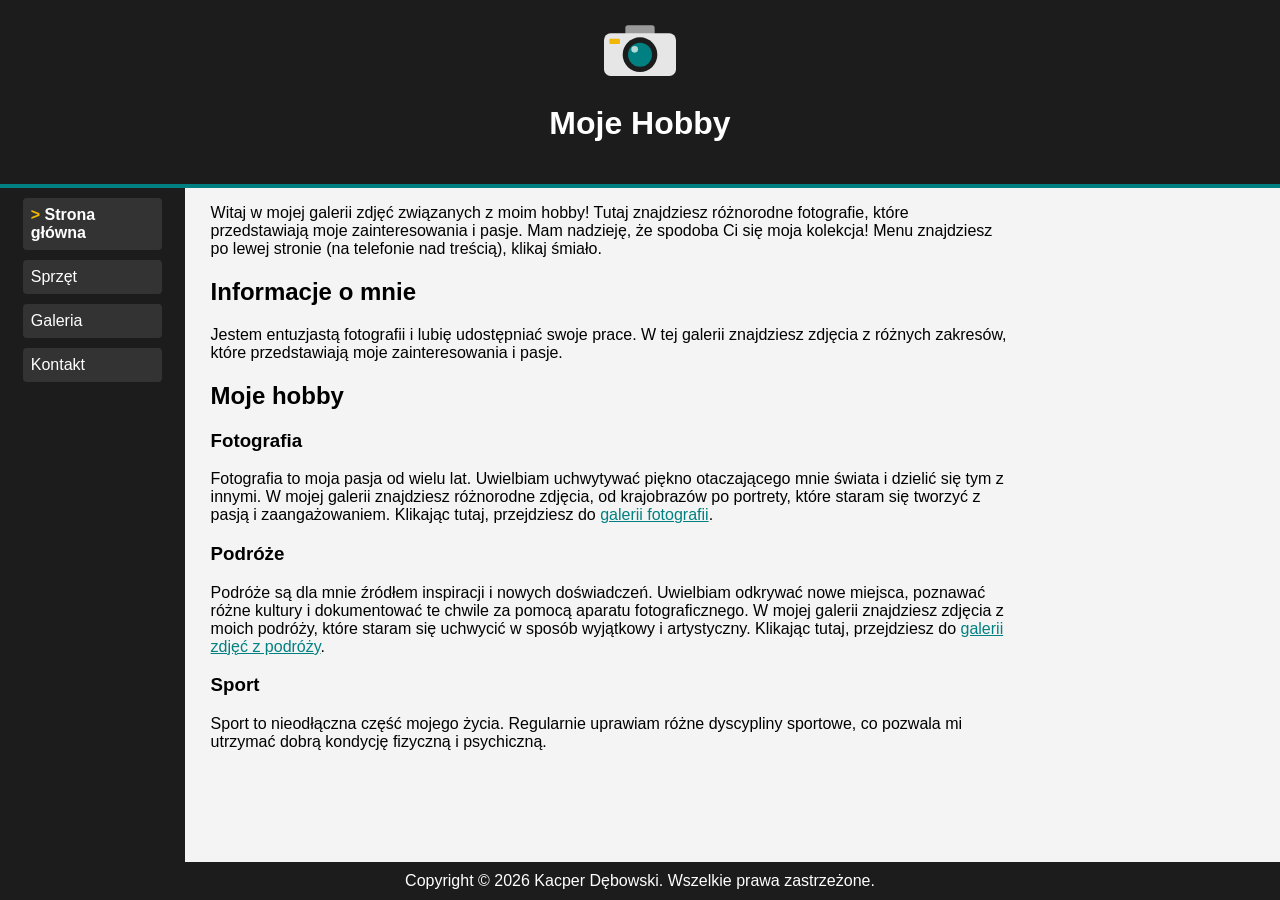
<file: index.html>
<!DOCTYPE html>
<html lang="pl">
<head>
    <meta charset="UTF-8">
    <meta name="viewport" content="width=device-width, initial-scale=1.0">
    <title>Moje Hobby - Główna</title>
    <link rel="stylesheet" href="styles.css">
</head> 
<body>
  <header id="top">
    <svg class="logo" width="80" height="60" viewBox="0 0 120 90" role="img" aria-label="Aparat fotograficzny">
        <rect x="38" y="8" width="44" height="16" rx="4" fill="#9a9a9a"/>
        <rect x="6" y="20" width="108" height="64" rx="10" fill="#e6e6e6"/>
        <rect class="flash" x="14" y="28" width="16" height="8" rx="2" fill="#f2b705"/>
        <circle cx="60" cy="52" r="26" fill="#1c1c1c"/>
        <circle cx="60" cy="52" r="18" fill="teal"/>
        <circle cx="52" cy="44" r="5" fill="#fff" opacity="0.7"/>
    </svg>
    <h1>Moje Hobby</h1>
</header>
  <div class="container">
    <nav>
        <ul>
            <li><a class="active" href="index.html">Strona główna</a></li>
            <li class="dropdown">
                <a href="sprzet.html">Sprzęt</a>
                <ul class="submenu">
                    <li><a href="sprzet.html#aparaty">Aparaty</a></li>
                    <li><a href="sprzet.html#obiektywy">Obiektywy</a></li>
                </ul>
            </li>
            <li><a href="galeria.html">Galeria</a></li>
            <li><a href="kontakt.html">Kontakt</a></li>
        </ul>
    </nav>
    <main class="srodkowy">
        <p>Witaj w mojej galerii zdjęć związanych z moim hobby! Tutaj znajdziesz różnorodne fotografie, które przedstawiają moje zainteresowania i pasje. Mam nadzieję, że spodoba Ci się moja kolekcja! Menu znajdziesz po lewej stronie (na telefonie nad treścią), klikaj śmiało.</p>
        <h2>Informacje o mnie</h2>
        <p>Jestem entuzjastą fotografii i lubię udostępniać swoje prace. W tej galerii znajdziesz zdjęcia z różnych zakresów, które przedstawiają moje zainteresowania i pasje.</p>
        <h2>Moje hobby</h2>
        <h3>Fotografia</h3>
        <p>Fotografia to moja pasja od wielu lat. Uwielbiam uchwytywać piękno otaczającego mnie świata i dzielić się tym z innymi. W mojej galerii znajdziesz różnorodne zdjęcia, od krajobrazów po portrety, które staram się tworzyć z pasją i zaangażowaniem. Klikając tutaj, przejdziesz do <a href="galeria.html">galerii fotografii</a>.</p>
        <h3>Podróże</h3>
        <p>Podróże są dla mnie źródłem inspiracji i nowych doświadczeń. Uwielbiam odkrywać nowe miejsca, poznawać różne kultury i dokumentować te chwile za pomocą aparatu fotograficznego. W mojej galerii znajdziesz zdjęcia z moich podróży, które staram się uchwycić w sposób wyjątkowy i artystyczny. Klikając tutaj, przejdziesz do <a href="galeria.html">galerii zdjęć z podróży</a>.</p>
        <h3>Sport</h3>
        <p>Sport to nieodłączna część mojego życia. Regularnie uprawiam różne dyscypliny sportowe, co pozwala mi utrzymać dobrą kondycję fizyczną i psychiczną.</p>
  </main>
  </div>
  <footer>Copyright &copy; 2026 Kacper Dębowski. Wszelkie prawa zastrzeżone.</footer>
</body>
</html>
</file>
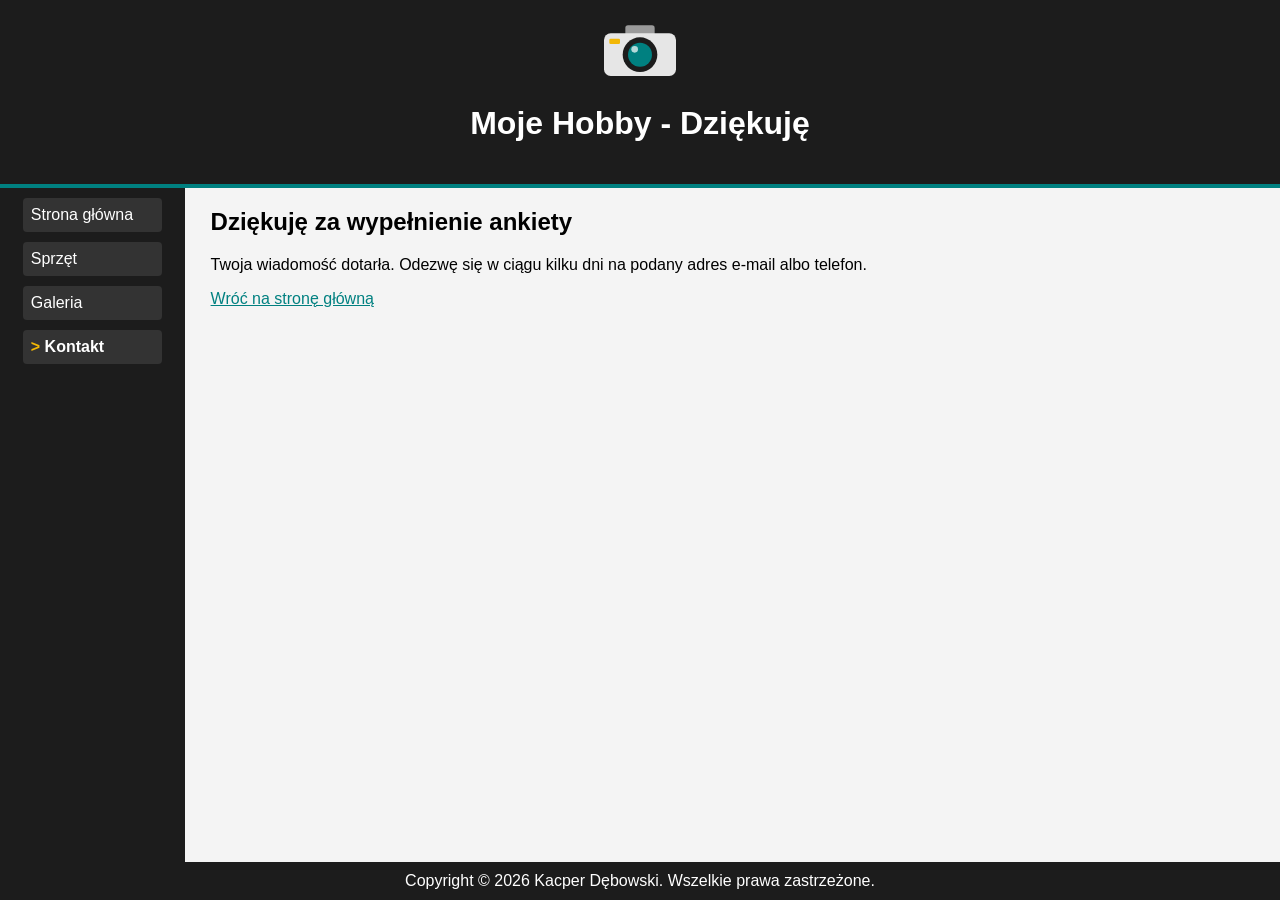
<file: dziekuje.html>
<!DOCTYPE html>
<html lang="pl">
<head>
    <meta charset="UTF-8">
    <meta name="viewport" content="width=device-width, initial-scale=1.0">
    <title>Moje Hobby - Dziękuję</title>
    <link rel="stylesheet" href="styles.css">
</head>
<body>
  <header id="top">
    <svg class="logo" width="80" height="60" viewBox="0 0 120 90" role="img" aria-label="Aparat fotograficzny">
        <rect x="38" y="8" width="44" height="16" rx="4" fill="#9a9a9a"/>
        <rect x="6" y="20" width="108" height="64" rx="10" fill="#e6e6e6"/>
        <rect class="flash" x="14" y="28" width="16" height="8" rx="2" fill="#f2b705"/>
        <circle cx="60" cy="52" r="26" fill="#1c1c1c"/>
        <circle cx="60" cy="52" r="18" fill="teal"/>
        <circle cx="52" cy="44" r="5" fill="#fff" opacity="0.7"/>
    </svg>
    <h1>Moje Hobby - Dziękuję</h1>
  </header>
  <div class="container">
    <nav>
        <ul>
            <li><a href="index.html">Strona główna</a></li>
            <li class="dropdown">
                <a href="sprzet.html">Sprzęt</a>
                <ul class="submenu">
                    <li><a href="sprzet.html#aparaty">Aparaty</a></li>
                    <li><a href="sprzet.html#obiektywy">Obiektywy</a></li>
                </ul>
            </li>
            <li><a href="galeria.html">Galeria</a></li>
            <li><a class="active" href="kontakt.html">Kontakt</a></li>
        </ul>
    </nav>
    <main class="srodkowy">
        <h2>Dziękuję za wypełnienie ankiety</h2>
        <p>Twoja wiadomość dotarła. Odezwę się w ciągu kilku dni na podany adres e-mail albo telefon.</p>
        <p><a href="index.html">Wróć na stronę główną</a></p>
    </main>
  </div>
  <footer>Copyright &copy; 2026 Kacper Dębowski. Wszelkie prawa zastrzeżone.</footer>
</body>
</html>
</file>
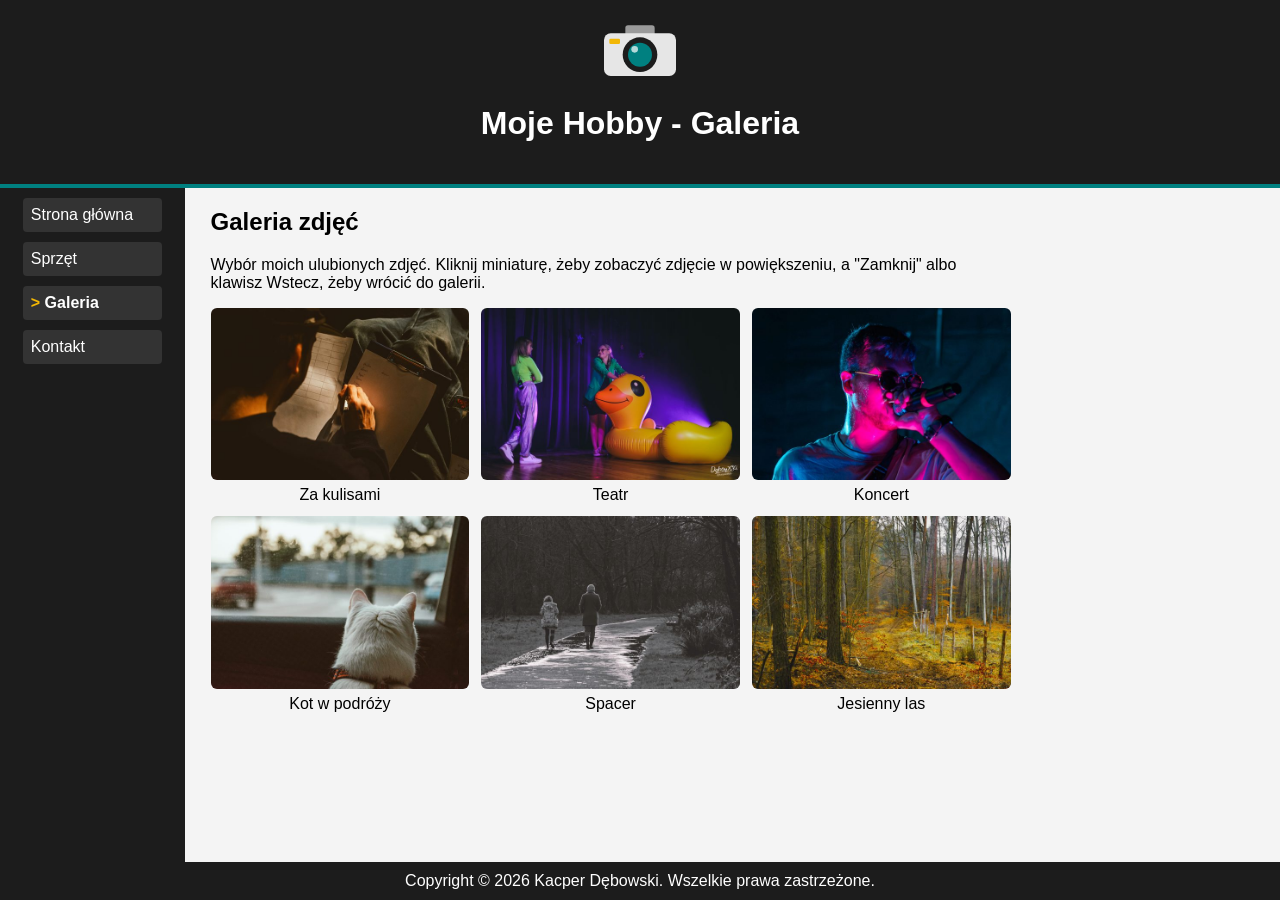
<file: galeria.html>
<!DOCTYPE html>
<html lang="pl">
<head>
    <meta charset="UTF-8">
    <meta name="viewport" content="width=device-width, initial-scale=1.0">
    <title>Moje Hobby - Galeria</title>
    <link rel="stylesheet" href="styles.css">
</head>
<body>
  <header id="top">
    <svg class="logo" width="80" height="60" viewBox="0 0 120 90" role="img" aria-label="Aparat fotograficzny">
        <rect x="38" y="8" width="44" height="16" rx="4" fill="#9a9a9a"/>
        <rect x="6" y="20" width="108" height="64" rx="10" fill="#e6e6e6"/>
        <rect class="flash" x="14" y="28" width="16" height="8" rx="2" fill="#f2b705"/>
        <circle cx="60" cy="52" r="26" fill="#1c1c1c"/>
        <circle cx="60" cy="52" r="18" fill="teal"/>
        <circle cx="52" cy="44" r="5" fill="#fff" opacity="0.7"/>
    </svg>
    <h1>Moje Hobby - Galeria</h1>
  </header>
  <div class="container">
    <nav>
        <ul>
            <li><a href="index.html">Strona główna</a></li>
            <li class="dropdown">
                <a href="sprzet.html">Sprzęt</a>
                <ul class="submenu">
                    <li><a href="sprzet.html#aparaty">Aparaty</a></li>
                    <li><a href="sprzet.html#obiektywy">Obiektywy</a></li>
                </ul>
            </li>
            <li><a class="active" href="galeria.html">Galeria</a></li>
            <li><a href="kontakt.html">Kontakt</a></li>
        </ul>
    </nav>
    <main class="srodkowy">
        <h2>Galeria zdjęć</h2>
        <p>Wybór moich ulubionych zdjęć. Kliknij miniaturę, żeby zobaczyć zdjęcie w powiększeniu, a "Zamknij" albo klawisz Wstecz, żeby wrócić do galerii.</p>
        <div id="galeria" class="galeria">
            <figure class="miniatura">
                <a href="#z1"><img src="img/min/1.jpg" alt="Osoba w czapce notuje na kartce przypiętej do podkładki, w ciepłym świetle lampy za kulisami" width="300" height="200"></a>
                <figcaption>Za kulisami</figcaption>
            </figure>
            <figure class="miniatura">
                <a href="#z2"><img src="img/min/2.jpg" alt="Dwie aktorki na scenie w fioletowym świetle obok wielkiej dmuchanej żółtej kaczki" width="300" height="200"></a>
                <figcaption>Teatr</figcaption>
            </figure>
            <figure class="miniatura">
                <a href="#z3"><img src="img/min/3.jpg" alt="Raper w okularach przeciwsłonecznych śpiewa do mikrofonu w różowo-niebieskim świetle scenicznym" width="300" height="200"></a>
                <figcaption>Koncert</figcaption>
            </figure>
            <figure class="miniatura">
                <a href="#z4"><img src="img/min/4.jpg" alt="Biały kot w szelkach patrzy przez szybę samochodu na deszczowy parking" width="300" height="200"></a>
                <figcaption>Kot w podróży</figcaption>
            </figure>
            <figure class="miniatura">
                <a href="#z5"><img src="img/min/5.jpg" alt="Czarno-białe zdjęcie dziecka i dorosłego idących mokrą alejką w bezlistnym parku" width="300" height="200"></a>
                <figcaption>Spacer</figcaption>
            </figure>
            <figure class="miniatura">
                <a href="#z6"><img src="img/min/6.jpg" alt="Leśna droga wśród wysokich drzew i rudych liści w mglisty jesienny dzień" width="300" height="200"></a>
                <figcaption>Jesienny las</figcaption>
            </figure>
        </div>
        <div id="z1" class="lightbox">
            <a href="#galeria" class="zamknij">Zamknij ✕</a>
            <img src="img/1.jpg" alt="Osoba w czapce notuje na kartce przypiętej do podkładki, w ciepłym świetle lampy za kulisami">
        </div>
        <div id="z2" class="lightbox">
            <a href="#galeria" class="zamknij">Zamknij ✕</a>
            <img src="img/2.jpg" alt="Dwie aktorki na scenie w fioletowym świetle obok wielkiej dmuchanej żółtej kaczki">
        </div>
        <div id="z3" class="lightbox">
            <a href="#galeria" class="zamknij">Zamknij ✕</a>
            <img src="img/3.jpg" alt="Raper w okularach przeciwsłonecznych śpiewa do mikrofonu w różowo-niebieskim świetle scenicznym">
        </div>
        <div id="z4" class="lightbox">
            <a href="#galeria" class="zamknij">Zamknij ✕</a>
            <img src="img/4.jpg" alt="Biały kot w szelkach patrzy przez szybę samochodu na deszczowy parking">
        </div>
        <div id="z5" class="lightbox">
            <a href="#galeria" class="zamknij">Zamknij ✕</a>
            <img src="img/5.jpg" alt="Czarno-białe zdjęcie dziecka i dorosłego idących mokrą alejką w bezlistnym parku">
        </div>
        <div id="z6" class="lightbox">
            <a href="#galeria" class="zamknij">Zamknij ✕</a>
            <img src="img/6.jpg" alt="Leśna droga wśród wysokich drzew i rudych liści w mglisty jesienny dzień">
        </div>
    </main>
  </div>
  <footer>Copyright &copy; 2026 Kacper Dębowski. Wszelkie prawa zastrzeżone.</footer>
</body>
</html>
</file>
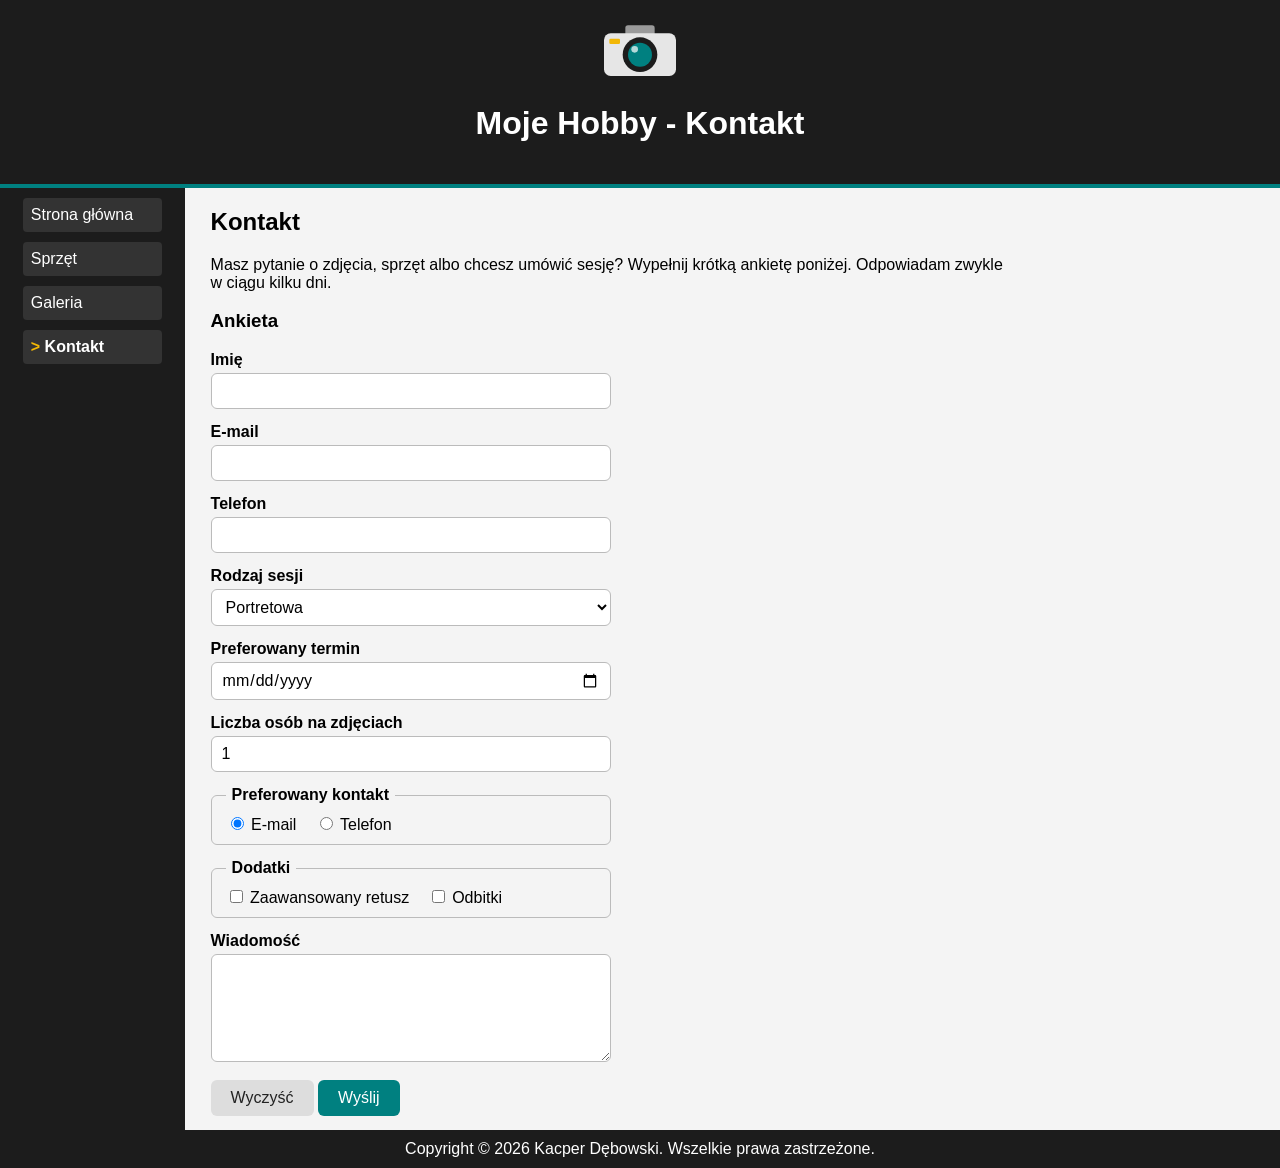
<file: kontakt.html>
<!DOCTYPE html>
<html lang="pl">
<head>
    <meta charset="UTF-8">
    <meta name="viewport" content="width=device-width, initial-scale=1.0">
    <title>Moje Hobby - Kontakt</title>
    <link rel="stylesheet" href="styles.css">
</head>
<body>
  <header id="top">
    <svg class="logo" width="80" height="60" viewBox="0 0 120 90" role="img" aria-label="Aparat fotograficzny">
        <rect x="38" y="8" width="44" height="16" rx="4" fill="#9a9a9a"/>
        <rect x="6" y="20" width="108" height="64" rx="10" fill="#e6e6e6"/>
        <rect class="flash" x="14" y="28" width="16" height="8" rx="2" fill="#f2b705"/>
        <circle cx="60" cy="52" r="26" fill="#1c1c1c"/>
        <circle cx="60" cy="52" r="18" fill="teal"/>
        <circle cx="52" cy="44" r="5" fill="#fff" opacity="0.7"/>
    </svg>
    <h1>Moje Hobby - Kontakt</h1>
  </header>
  <div class="container">
    <nav>
        <ul>
            <li><a href="index.html">Strona główna</a></li>
            <li class="dropdown">
                <a href="sprzet.html">Sprzęt</a>
                <ul class="submenu">
                    <li><a href="sprzet.html#aparaty">Aparaty</a></li>
                    <li><a href="sprzet.html#obiektywy">Obiektywy</a></li>
                </ul>
            </li>
            <li><a href="galeria.html">Galeria</a></li>
            <li><a class="active" href="kontakt.html">Kontakt</a></li>
        </ul>
    </nav>
    <main class="srodkowy">
        <h2>Kontakt</h2>
        <p>Masz pytanie o zdjęcia, sprzęt albo chcesz umówić sesję? Wypełnij krótką ankietę poniżej. Odpowiadam zwykle w ciągu kilku dni.</p>
        <section>
            <h3>Ankieta</h3>
            <form action="dziekuje.html" method="get">
                <p>
                    <label for="imie">Imię</label>
                    <input type="text" id="imie" name="imie" required>
                </p>
                <p>
                    <label for="email">E-mail</label>
                    <input type="email" id="email" name="email" required>
                </p>
                <p>
                    <label for="telefon">Telefon</label>
                    <input type="tel" id="telefon" name="telefon">
                </p>
                <p>
                    <label for="sesja">Rodzaj sesji</label>
                    <select id="sesja" name="sesja">
                        <option value="portretowa">Portretowa</option>
                        <option value="plenerowa">Plenerowa</option>
                        <option value="eventowa">Eventowa</option>
                        <option value="produktowa">Produktowa</option>
                    </select>
                </p>
                <p>
                    <label for="termin">Preferowany termin</label>
                    <input type="date" id="termin" name="termin">
                </p>
                <p>
                    <label for="osoby">Liczba osób na zdjęciach</label>
                    <input type="number" id="osoby" name="osoby" min="1" max="20" value="1">
                </p>
                <fieldset>
                    <legend>Preferowany kontakt</legend>
                    <input type="radio" id="kontakt-email" name="kontakt" value="email" checked>
                    <label for="kontakt-email">E-mail</label>
                    <input type="radio" id="kontakt-telefon" name="kontakt" value="telefon">
                    <label for="kontakt-telefon">Telefon</label>
                </fieldset>
                <fieldset>
                    <legend>Dodatki</legend>
                    <input type="checkbox" id="retusz" name="dodatki" value="retusz">
                    <label for="retusz">Zaawansowany retusz</label>
                    <input type="checkbox" id="odbitki" name="dodatki" value="odbitki">
                    <label for="odbitki">Odbitki</label>
                </fieldset>
                <p>
                    <label for="wiadomosc">Wiadomość</label>
                    <textarea id="wiadomosc" name="wiadomosc" rows="5"></textarea>
                </p>
                <p>
                    <input type="reset" value="Wyczyść">
                    <input type="submit" value="Wyślij">
                </p>
            </form>
        </section>
    </main>
  </div>
  <footer>Copyright &copy; 2026 Kacper Dębowski. Wszelkie prawa zastrzeżone.</footer>
</body>
</html>
</file>
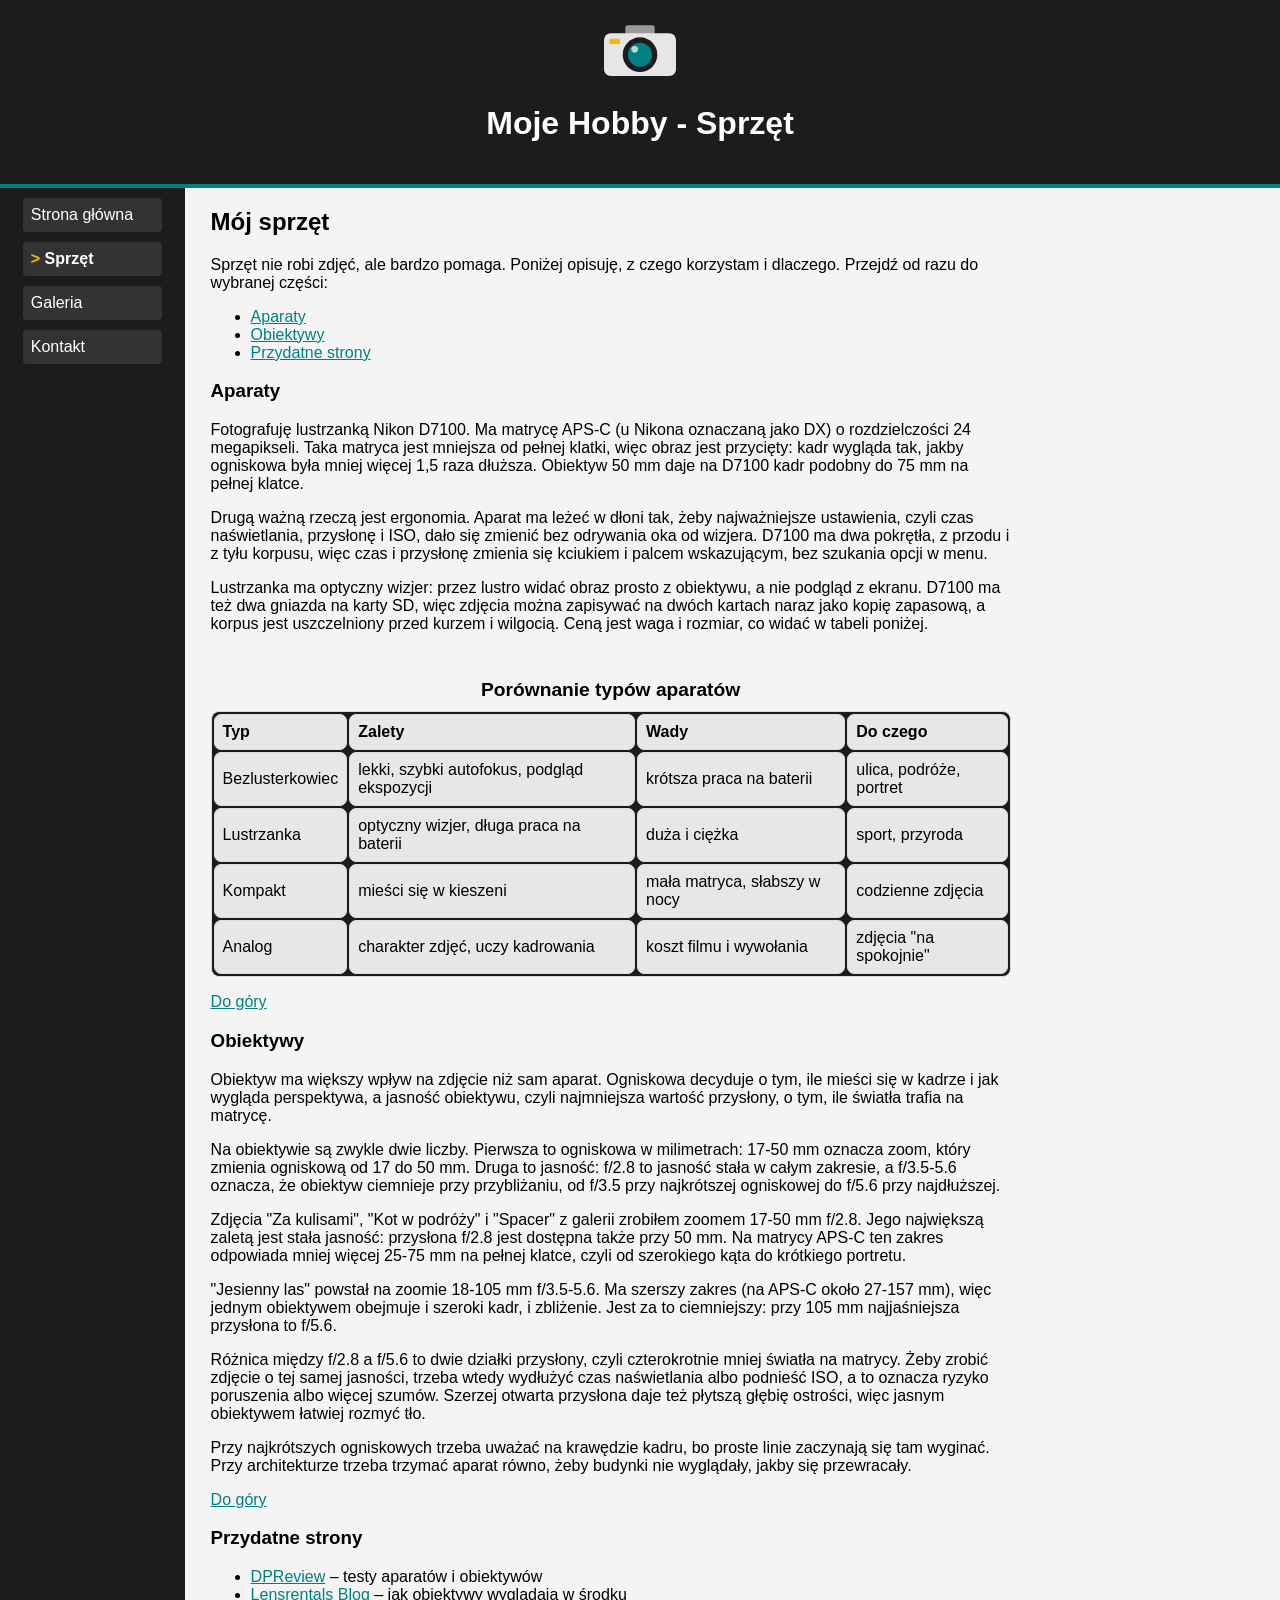
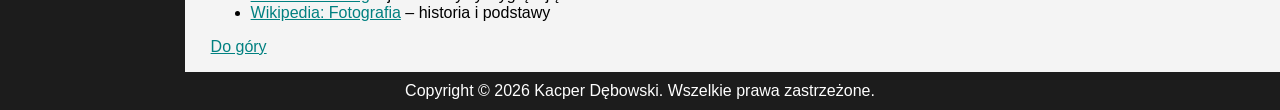
<file: sprzet.html>
<!DOCTYPE html>
<html lang="pl">
<head>
    <meta charset="UTF-8">
    <meta name="viewport" content="width=device-width, initial-scale=1.0">
    <title>Moje Hobby - Sprzęt</title>
    <link rel="stylesheet" href="styles.css">
</head>
<body>
  <header id="top">
    <svg class="logo" width="80" height="60" viewBox="0 0 120 90" role="img" aria-label="Aparat fotograficzny">
        <rect x="38" y="8" width="44" height="16" rx="4" fill="#9a9a9a"/>
        <rect x="6" y="20" width="108" height="64" rx="10" fill="#e6e6e6"/>
        <rect class="flash" x="14" y="28" width="16" height="8" rx="2" fill="#f2b705"/>
        <circle cx="60" cy="52" r="26" fill="#1c1c1c"/>
        <circle cx="60" cy="52" r="18" fill="teal"/>
        <circle cx="52" cy="44" r="5" fill="#fff" opacity="0.7"/>
    </svg>
    <h1>Moje Hobby - Sprzęt</h1>
  </header>
  <div class="container">
    <nav>
        <ul>
            <li><a href="index.html">Strona główna</a></li>
            <li class="dropdown">
                <a class="active" href="sprzet.html">Sprzęt</a>
                <ul class="submenu">
                    <li><a href="sprzet.html#aparaty">Aparaty</a></li>
                    <li><a href="sprzet.html#obiektywy">Obiektywy</a></li>
                </ul>
            </li>
            <li><a href="galeria.html">Galeria</a></li>
            <li><a href="kontakt.html">Kontakt</a></li>
        </ul>
    </nav>
    <main class="srodkowy">
        <h2>Mój sprzęt</h2>
        <p>Sprzęt nie robi zdjęć, ale bardzo pomaga. Poniżej opisuję, z czego korzystam i dlaczego. Przejdź od razu do wybranej części:</p>
        <ul>
            <li><a href="#aparaty">Aparaty</a></li>
            <li><a href="#obiektywy">Obiektywy</a></li>
            <li><a href="#linki">Przydatne strony</a></li>
        </ul>

        <section id="aparaty">
            <h3>Aparaty</h3>
            <p>Fotografuję lustrzanką Nikon D7100. Ma matrycę APS-C (u Nikona oznaczaną jako DX) o rozdzielczości 24 megapikseli. Taka matryca jest mniejsza od pełnej klatki, więc obraz jest przycięty: kadr wygląda tak, jakby ogniskowa była mniej więcej 1,5 raza dłuższa. Obiektyw 50 mm daje na D7100 kadr podobny do 75 mm na pełnej klatce.</p>
            <p>Drugą ważną rzeczą jest ergonomia. Aparat ma leżeć w dłoni tak, żeby najważniejsze ustawienia, czyli czas naświetlania, przysłonę i ISO, dało się zmienić bez odrywania oka od wizjera. D7100 ma dwa pokrętła, z przodu i z tyłu korpusu, więc czas i przysłonę zmienia się kciukiem i palcem wskazującym, bez szukania opcji w menu.</p>
            <p>Lustrzanka ma optyczny wizjer: przez lustro widać obraz prosto z obiektywu, a nie podgląd z ekranu. D7100 ma też dwa gniazda na karty SD, więc zdjęcia można zapisywać na dwóch kartach naraz jako kopię zapasową, a korpus jest uszczelniony przed kurzem i wilgocią. Ceną jest waga i rozmiar, co widać w tabeli poniżej.</p>
            <div class="tabela">
                <table>
                    <caption>Porównanie typów aparatów</caption>
                    <thead>
                        <tr>
                            <th>Typ</th>
                            <th>Zalety</th>
                            <th>Wady</th>
                            <th>Do czego</th>
                        </tr>
                    </thead>
                    <tbody>
                        <tr>
                            <td>Bezlusterkowiec</td>
                            <td>lekki, szybki autofokus, podgląd ekspozycji</td>
                            <td>krótsza praca na baterii</td>
                            <td>ulica, podróże, portret</td>
                        </tr>
                        <tr>
                            <td>Lustrzanka</td>
                            <td>optyczny wizjer, długa praca na baterii</td>
                            <td>duża i ciężka</td>
                            <td>sport, przyroda</td>
                        </tr>
                        <tr>
                            <td>Kompakt</td>
                            <td>mieści się w kieszeni</td>
                            <td>mała matryca, słabszy w nocy</td>
                            <td>codzienne zdjęcia</td>
                        </tr>
                        <tr>
                            <td>Analog</td>
                            <td>charakter zdjęć, uczy kadrowania</td>
                            <td>koszt filmu i wywołania</td>
                            <td>zdjęcia "na spokojnie"</td>
                        </tr>
                    </tbody>
                </table>
            </div>
            <p><a href="#top">Do góry</a></p>
        </section>

        <section id="obiektywy">
            <h3>Obiektywy</h3>
            <p>Obiektyw ma większy wpływ na zdjęcie niż sam aparat. Ogniskowa decyduje o tym, ile mieści się w kadrze i jak wygląda perspektywa, a jasność obiektywu, czyli najmniejsza wartość przysłony, o tym, ile światła trafia na matrycę.</p>
            <p>Na obiektywie są zwykle dwie liczby. Pierwsza to ogniskowa w milimetrach: 17-50 mm oznacza zoom, który zmienia ogniskową od 17 do 50 mm. Druga to jasność: f/2.8 to jasność stała w całym zakresie, a f/3.5-5.6 oznacza, że obiektyw ciemnieje przy przybliżaniu, od f/3.5 przy najkrótszej ogniskowej do f/5.6 przy najdłuższej.</p>
            <p>Zdjęcia "Za kulisami", "Kot w podróży" i "Spacer" z galerii zrobiłem zoomem 17-50 mm f/2.8. Jego największą zaletą jest stała jasność: przysłona f/2.8 jest dostępna także przy 50 mm. Na matrycy APS-C ten zakres odpowiada mniej więcej 25-75 mm na pełnej klatce, czyli od szerokiego kąta do krótkiego portretu.</p>
            <p>"Jesienny las" powstał na zoomie 18-105 mm f/3.5-5.6. Ma szerszy zakres (na APS-C około 27-157 mm), więc jednym obiektywem obejmuje i szeroki kadr, i zbliżenie. Jest za to ciemniejszy: przy 105 mm najjaśniejsza przysłona to f/5.6.</p>
            <p>Różnica między f/2.8 a f/5.6 to dwie działki przysłony, czyli czterokrotnie mniej światła na matrycy. Żeby zrobić zdjęcie o tej samej jasności, trzeba wtedy wydłużyć czas naświetlania albo podnieść ISO, a to oznacza ryzyko poruszenia albo więcej szumów. Szerzej otwarta przysłona daje też płytszą głębię ostrości, więc jasnym obiektywem łatwiej rozmyć tło.</p>
            <p>Przy najkrótszych ogniskowych trzeba uważać na krawędzie kadru, bo proste linie zaczynają się tam wyginać. Przy architekturze trzeba trzymać aparat równo, żeby budynki nie wyglądały, jakby się przewracały.</p>
            <p><a href="#top">Do góry</a></p>
        </section>

        <section id="linki">
            <h3>Przydatne strony</h3>
            <ul>
                <li><a href="https://www.dpreview.com" target="_blank" rel="noopener">DPReview</a> – testy aparatów i obiektywów</li>
                <li><a href="https://www.lensrentals.com/blog" target="_blank" rel="noopener">Lensrentals Blog</a> – jak obiektywy wyglądają w środku</li>
                <li><a href="https://pl.wikipedia.org/wiki/Fotografia" target="_blank" rel="noopener">Wikipedia: Fotografia</a> – historia i podstawy</li>
            </ul>
            <p><a href="#top">Do góry</a></p>
        </section>
    </main>
  </div>
  <footer>Copyright &copy; 2026 Kacper Dębowski. Wszelkie prawa zastrzeżone.</footer>
</body>
</html>
</file>
<file: styles.css>
@keyframes flash {
    0%, 89%  { fill: #fff; }
    90%, 100%  { fill: #f2b705; }
}
body {
    font-family: Arial, sans-serif;
    margin: 0;
    padding: 0;
    background-color: #f4f4f4;
    display: flex;
    flex-direction: column;
    min-height: 100vh;
}
.logo rect.flash {
    animation: flash 3s infinite;
}

header {
    background-color: #1c1c1c;
    color: #fff;
    padding: 20px;
    text-align: center;
}

.container {
    display: flex;
    flex-direction: row;
    flex: 1;
}

nav {
    flex: 0 0 165px;
    background-color: #1c1c1c;
    color: #fff;
    padding: 10px;
}

nav ul {
    display: flex;
    flex-direction: column;
    list-style-type: none;
    margin: 0;
    padding-left: 1vw;
    padding-right: 1vw;
}

nav li {
    margin-bottom: 10px;
    background-color: #333;
    padding: 8px;
    border-radius: 4px;
}

.submenu {
    display: none;
    list-style-type: none;
    padding-left: 20px;
    border-radius: 8px;
}
.submenu li {
    margin-top: 10px;
}
.dropdown:hover .submenu,
.dropdown:focus-within .submenu {
    display: block;
}
.dropdown {
    position: relative;
}

nav a {
    color: #fff;
    text-decoration: none;
}

nav a:hover {
    text-decoration: underline;
}

nav a.active {
    font-weight: bold;
}

nav a.active::before {
    content: "> ";
    color: #f2b705;
}

#top {
    border-bottom: 4px solid teal;
}

main.srodkowy {
    flex: 1;
    max-width: 800px;
    padding-right: 2vw;
    padding-left: 2vw;
}

html {
    scroll-behavior: smooth;
}

.galeria {
    display: flex;
    flex-wrap: wrap;
    gap: 12px;
}

.miniatura {
    flex: 1 1 200px;
    margin: 0;
    transition: transform 0.3s ease;
}

.miniatura:hover {
    transform: translateY(-3px);
}

.miniatura img {
    width: 100%;
    height: auto; 
    display: block;
    border-radius: 6px;
    transition: filter 0.3s ease, box-shadow 0.3s ease;
}

.miniatura:hover img {
    filter: brightness(1.1);
    box-shadow: 0 4px 8px rgba(0, 0, 0, 0.3);
}

.miniatura figcaption {
    text-align: center;
    padding-top: 6px;
}

.lightbox {
    display: none;
    position: fixed;
    inset: 0;
    background-color: rgba(0, 0, 0, 0.85);
    z-index: 100;
    flex-direction: column;
    align-items: center;
    justify-content: center;
    padding: 20px;
}

.lightbox:target {
    display: flex;
}

.lightbox img {
    max-width: 90vw;
    max-height: 80vh;
}

.lightbox .zamknij {
    color: #fff;
    text-decoration: none;
    margin-bottom: 12px;
}
footer {
    background-color: #1c1c1c;
    color: #fff;
    text-align: center;
    padding: 10px;
}

a {
    color: teal;
}
.tabela {
    overflow-x: auto;
}
table {
    width: 100%;
    border: 1px solid #ddd;
    border-radius: 8px;
    margin-top: 20px;
    background-color: #1c1c1c;
}
table caption {
    caption-side: top;
    text-align: center;
    font-weight: bold;
    padding: 10px;
    font-size: 1.2rem;
}
table th, table td{
    padding: 8px;
    text-align: left;
    border: 1px solid #ddd;
    border-radius: 7px;
    background-color: #e7e7e7;
}

form p {
    margin: 0 0 14px;
}

form label {
    display: block;
    margin-bottom: 4px;
    font-weight: bold;
}

form input[type="text"],
form input[type="email"],
form input[type="tel"],
form input[type="date"],
form input[type="number"],
form select,
form textarea {
    width: 100%;
    max-width: 400px;
    box-sizing: border-box;
    padding: 8px 10px;
    border: 1px solid #bbb;
    border-radius: 6px;
    font-family: inherit;
    font-size: 1rem;
    background-color: #fff;
}

form input:focus,
form select:focus,
form textarea:focus {
    outline: 2px solid teal;
    border-color: teal;
}

form fieldset {
    max-width: 400px;
    box-sizing: border-box;
    margin: 0 0 14px;
    padding: 10px 14px;
    border: 1px solid #bbb;
    border-radius: 6px;
}

form legend {
    padding: 0 6px;
    font-weight: bold;
}

form fieldset label {
    display: inline;
    margin-right: 14px;
    font-weight: normal;
}

form input[type="submit"],
form input[type="reset"] {
    padding: 9px 20px;
    border: none;
    border-radius: 6px;
    font-size: 1rem;
    cursor: pointer;
}

form input[type="submit"] {
    background-color: teal;
    color: #fff;
}

form input[type="reset"] {
    background-color: #ddd;
    color: #222;
}

@media (max-width: 768px) {
    .container {
        flex-direction: column;
    }

    nav {
        flex: none;
    }

    nav ul {

        flex-direction: row;
        flex-wrap: wrap;
        gap: 10px;
        justify-content: center;
    }

    nav li {
        margin-bottom: 0;
    }
    .submenu {
        position: absolute;
        top: 100%;
        left: 0;
        min-width: 140px;
        padding: 10px;
        background-color: #1c1c1c;
        z-index: 10;
    }
    th, td {
        padding: 4px;
        font-size: 0.85rem;
    }
}
</file>
